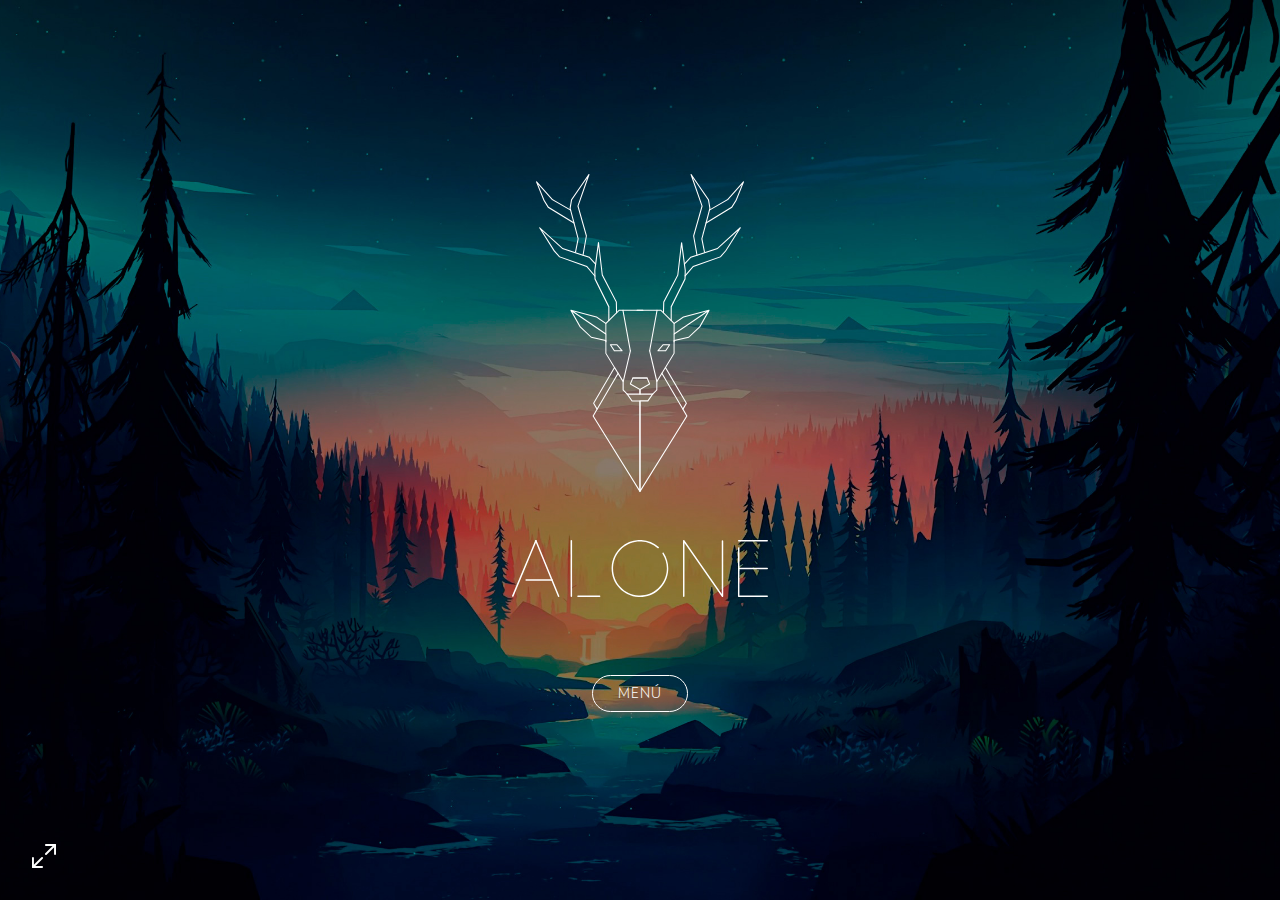
<file: index.html>
<!DOCTYPE html>
<html lang="es">

<head>
    <meta charset="UTF-8">
    <meta name="viewport" content="width=device-width, initial-scale=1.0">
    <meta http-equiv="X-UA-Compatible" content="ie=edge">
    <title>ALONE | Inicio</title>
    <link rel="stylesheet" href="CSS/StyleMenu.css">
    <script src="JS/Script.js"></script>
    <script src="https://code.jquery.com/jquery-3.2.1.js"></script>
    <link rel="icon" type="image/png" href="IMG/favicon.png">
</head>

<body>
    <section class="fondoMenu">
        <img src="IMG/FullScreen.svg" class="fullscreen" id="fullscreen" onclick="toggleFullScreen()">
        <div class="flex_menu" id="carga">
            <audio id="audio_menu" src="AUDIO/Menu.mp3"></audio>
            <img src="IMG/Logo%20Esbozos.svg" class="logo">
            <img src="IMG/Alone.svg" class="logoalone">
            <div class="containerMenu">
                <a href="#" onclick="menu()" class="respuesta">MENÚ</a>
            </div>
        </div>

        <div class="flex_menu" id="menu">
            <img src="IMG/Alone.svg" class="alone">
            <div class="opcions">
                <a href="HTML/juego.html">NUEVA PARTIDA</a>
                <a href="#" onclick="instrucciones()">INSTRUCCIONES</a>
                <a href="#" onclick="arte()">ARTE</a>
                <a href="#" onclick="creditos()">CRÉDITOS</a>
            </div>
        </div>

        <!-- instrucciones -->
        <div id="flexInstrucciones" class="flexInstrucciones">
            <div class="tornar" onclick="tornarMenu()">
                <img src="IMG/bototornar-01.svg" class="botoTornar">
            </div>
            <div class="tituloInstrucciones">Instrucciones</div>

            <div class="textoInstrucciones">
                Alone es un juego de supervivencia en el cual tienes que ir tomando decisiones a medida que se te presentan situaciones. En cada situación siempre tendrás que elegir una opción, sino no podrás avanzar en la trama. Para seleccionar un objeto o opción haz un click, para deseleccionar solo tienes que volver a dar click. <br><br>

                Se puede empezar el juego con 5 o menos objetos, es recomendable escoger 5 sino la supervivencia del personaje se dificultará más. <br><br>

                El personaje tiene 100 puntos de vida. Por cada situación peligrosa en la que salga herido se le restarán puntos de vida. La comida te sube vida, si el personaje no consigue comida en la opción de comer se le restarán puntos y por cada situación peligrosa y hiriente le bajara mucho más la vida.
            </div>

        </div>


        <!-- ilustraciones escritorio-->
        <div id="cuadrado" class="cuadrado">
            <div class="sliderGrid">

                <div class="tornar" onclick="tornarMenu()">
                    <img src="IMG/bototornar-01.svg" class="botoTornar">
                </div>

                <div class="fletxesGrid">
                    <div class="gridBotones">

                        <a id="fl-drt" class="fletxa-drt" onclick="moureGrid(100)">
                            <img src="IMG/sliderr-01.svg" class="boton">
                        </a>

                        <a id="fl-esq" class="fletxa-esq" onclick="moureGrid(-100)">
                            <img src="IMG/sliderr-02.svg" class="boton">
                        </a>

                    </div>
                </div>
                <div id="contenidorGrid" class="contenidorGrid">

                    <div id="grid" class="griduno">
                        <div onclick="moureSliderD(0)" class="a container" id="container">
                            <div class="hover">BARRANCO<br>Andrea Gómez
                            </div>
                        </div>
                        <div onclick="moureSliderD(-100)" class="b container" id="container">
                            <div class="hover">BOTELLA CUEVA<br>Andrea Gómez
                            </div>
                        </div>
                        <div onclick="moureSliderD(-200)" class="c container" id="container">
                            <div class="hover">VISTAS MAR CERCA<br>Andrea Gómez
                            </div>
                        </div>
                        <div onclick="moureSliderD(-300)" class="d container" id="container">
                            <div class="hover">VISTAS MAR LEJOS<br>Andrea Gómez
                            </div>
                        </div>
                        <div onclick="moureSliderD(-400)" class="e container" id="container">
                            <div class="hover">VISTAS NOCHE<br>Andrea Gómez
                            </div>
                        </div>
                        <div onclick="moureSliderD(-500)" class="f container" id="container">
                            <div class="hover">PRECIPICIO<br>Andrea Gómez
                            </div>
                        </div>
                    </div>


                    <div id="grid" class="griddos">
                        <div onclick="moureSliderD(-600)" class="g container" id="container">
                            <div class="hover">AMANECER<br>Enric Ramírez
                            </div>
                        </div>
                        <div onclick="moureSliderD(-700)" class="h container" id="container">
                            <div class="hover">ATARDECER<br>Enric Ramírez
                            </div>
                        </div>
                        <div onclick="moureSliderD(-800)" class="i container" id="container">
                            <div class="hover">LLUVIA<br>Enric Ramírez
                            </div>
                        </div>
                        <div onclick="moureSliderD(-900)" class="j container" id="container">
                            <div class="hover">CIERVO<br>Enric Ramírez
                            </div>
                        </div>
                        <div onclick="moureSliderD(-1000)" class="k container" id="container">
                            <div class="hover">HELICÓPTERO<br>Enric Ramírez
                            </div>
                        </div>
                        <div onclick="moureSliderD(-1100)" class="l container" id="container">
                            <div class="hover">OSO<br>Enric Ramírez
                            </div>
                        </div>
                    </div>

                    <div id="grid" class="gridtres">
                        <div onclick="moureSliderD(-1200)" class="m container" id="container">
                            <div class="hover">CHRIS<br>Aleksandra Kurland
                            </div>
                        </div>
                        <div onclick="moureSliderD(-1300)" class="n container" id="container">
                            <div class="hover">BARCA DÍA<br>Aleksandra Kurland
                            </div>
                        </div>
                        <div onclick="moureSliderD(-1400)" class="o container" id="container">
                            <div class="hover">BARCA NOCHE<br>Aleksandra Kurland
                            </div>
                        </div>
                        <div onclick="moureSliderD(-1500)" class="p container" id="container">
                            <div class="hover">PLAYA<br>Aleksandra Kurland
                            </div>
                        </div>
                        <div onclick="moureSliderD(-1600)" class="q container" id="container">
                            <div class="hover">ENTRADA PLAYA<br>Aleksandra Kurland
                            </div>
                        </div>
                        <div onclick="moureSliderD(-1700)" class="r container" id="container">
                            <div class="hover">RANA Y SETA<br>Aleksandra Kurland
                            </div>
                        </div>
                    </div>
                </div>
            </div>
        </div>

        <!-- slider ilustraciones -->
        <div id="dibujos" class="dibujos">

            <div id="cruz">
                <a onclick="cruzSlider()">
                    <img src="IMG/MenuCerrar.svg">
                </a>
            </div>

            <div class="fletxesGrid">
                <div class="gridBotones">

                    <a id="fl-drt" class="fletxa-drt" onclick="moureSlider(100)">
                        <img src="IMG/sliderr-01.svg" class="boton">
                    </a>

                    <a id="fl-esq" class="fletxa-esq" onclick="moureSlider(-100)">
                        <img src="IMG/sliderr-02.svg" class="boton">
                    </a>

                </div>
            </div>

            <div class="slider">
                <div id="cImg" class="contenidorImg">
                    <div id="contenidor" class="landscapeImg1">
                        <a href="IMG/barranco.png" class="dowload" download="Barranco" onclick="descargar()">
                            DESCARGAR
                        </a>
                    </div>
                    <div id="contenidor" class="landscapeImg2">
                        <a href="IMG/botella.png" class="dowload" download="Botella en la cueva" onclick="descargar()">
                            DESCARGAR
                        </a>
                    </div>
                    <div id="contenidor" class="landscapeImg3">
                        <a href="IMG/cercaplaya.png" class="dowload" download="Vistas cercanas del mar" onclick="descargar()">
                            DESCARGAR
                        </a>
                    </div>
                    <div id="contenidor" class="landscapeImg4">
                        <a href="IMG/diaplaya.png" class="dowload" download="Vistas lejanas del mar" onclick="descargar()">
                            DESCARGAR
                        </a>
                    </div>
                    <div id="contenidor" class="landscapeImg5">
                        <a href="IMG/nocheplaya.png" class="dowload" download="Vistas de noche" onclick="descargar()">
                            DESCARGAR
                        </a>
                    </div>
                    <div id="contenidor" class="landscapeImg6">
                        <a href="IMG/precipicio.png" class="dowload" download="Precipicio" onclick="descargar()">
                            DESCARGAR
                        </a>
                    </div>
                    <div id="contenidor" class="landscapeImg7">
                        <a href="IMG/amanecer.svg" class="dowload" download="Amanecer" onclick="descargar()">
                            DESCARGAR
                        </a>
                    </div>
                    <div id="contenidor" class="landscapeImg8">
                        <a href="IMG/atardecer.svg" class="dowload" download="Atardecer" onclick="descargar()">
                            DESCARGAR
                        </a>
                    </div>
                    <div id="contenidor" class="landscapeImg9">
                        <a href="IMG/oso.png" class="dowload" download="Lluvia" onclick="descargar()">
                            DESCARGAR
                        </a>
                    </div>
                    <div id="contenidor" class="landscapeImg10">
                        <a href="IMG/ciervo.svg" class="dowload" download="Ciervo" onclick="descargar()">
                            DESCARGAR
                        </a>
                    </div>
                    <div id="contenidor" class="landscapeImg11">
                        <a href="IMG/helicoptero.png" class="dowload" download="Helicóptero" onclick="descargar()">
                            DESCARGAR
                        </a>
                    </div>
                    <div id="contenidor" class="landscapeImg12">
                        <a href="IMG/lluvia.svg" class="dowload" download="Oso" onclick="descargar()">
                            DESCARGAR
                        </a>
                    </div>
                    <div id="contenidor" class="landscapeImg13">
                        <a href="IMG/chris.jpg" class="dowload" download="Chris" onclick="descargar()">
                            DESCARGAR
                        </a>
                    </div>
                    <div id="contenidor" class="landscapeImg14">
                        <a href="IMG/sos.jpg" class="dowload" download="Barca en la playa de día" onclick="descargar()">
                            DESCARGAR
                        </a>
                    </div>
                    <div id="contenidor" class="landscapeImg15">
                        <a href="IMG/playabarca.jpg" class="dowload" download="Barca en la playa de noche" onclick="descargar()">
                            DESCARGAR
                        </a>
                    </div>
                    <div id="contenidor" class="landscapeImg16">
                        <a href="IMG/playa.jpg" class="dowload" download="Playa" onclick="descargar()">
                            DESCARGAR
                        </a>
                    </div>
                    <div id="contenidor" class="landscapeImg17">
                        <a href="IMG/entradaplaya.jpg" class="dowload" download="Entrada a la playa" onclick="descargar()">
                            DESCARGAR
                        </a>
                    </div>
                    <div id="contenidor" class="landscapeImg18">
                        <a href="IMG/ranaseta.jpg" class="dowload" download="Rana y seta" onclick="descargar()">
                            DESCARGAR
                        </a>
                    </div>


                </div>
            </div>

        </div>


        <!-- creditos -->
        <div id="flexCreditos" class="flexCreditos">

            <div class="tornar" onclick="tornarMenu()">
                <img src="IMG/bototornar-01.svg" class="botoTornar">
            </div>
            <div>
                <img src="IMG/Logo%20Esbozos.svg" class="logoCreditos">

            </div>

            <div class="divCreditos">
                <div class="gridCreditos">
                    <div class="uno">
                        <div class="seccion">
                            <h1>Programación</h1>
                        </div>
                    </div>
                    <div class="dos">
                        <div class="nom">
                            Enric Ramírez <br>
                            Andrea Gómez <br>
                            Aleksandra Kurland
                        </div>
                    </div>
                    <div class="tres">
                        <div class="seccion">
                            <h1>Ilustraciones</h1>
                        </div>
                    </div>
                    <div class="cuatro">
                        <div class="nom">
                            Enric Ramírez <br>
                            Andrea Gómez <br>
                            Aleksandra Kurland
                        </div>
                    </div>
                    <div class="cinco">
                        <div class="seccion">
                            <h1>Guión</h1>
                        </div>
                    </div>
                    <div class="seis">
                        <div class="nom">
                            Aleksandra Kurland<br>
                            Enric Ramírez
                        </div>
                    </div>
                    <div class="siete">
                        <div class="seccion">
                            <h1>Música y sonido</h1>
                        </div>
                    </div>
                    <div class="ocho">
                        <div class="nom">
                            Matías Cubillos <br>
                            Firewatch<br>
                            The Last of Us<br>
                            Cry of Fear<br>
                            Life is Strange
                        </div>
                    </div>
                    <div class="nueve">
                        <div class="seccion">
                            <h1>Ilustración menú</h1>
                        </div>
                    </div>
                    <div class="diez">
                        <div class="seis">
                            <div class="nom">
                                Mikael Gustafsson
                            </div>
                        </div>
                    </div>
                    <div class="once">
                        <div class="seccion">
                            <h1>Agradecimientos</h1>
                        </div>
                    </div>
                    <div class="doce">
                        <div class="nom">
                            Pep Santacruz <br>
                            Adam Fabra <br>
                            Dani Uzquiano
                        </div>

                    </div>
                </div>
            </div>

        </div>

    </section>
</body></html>
</file>
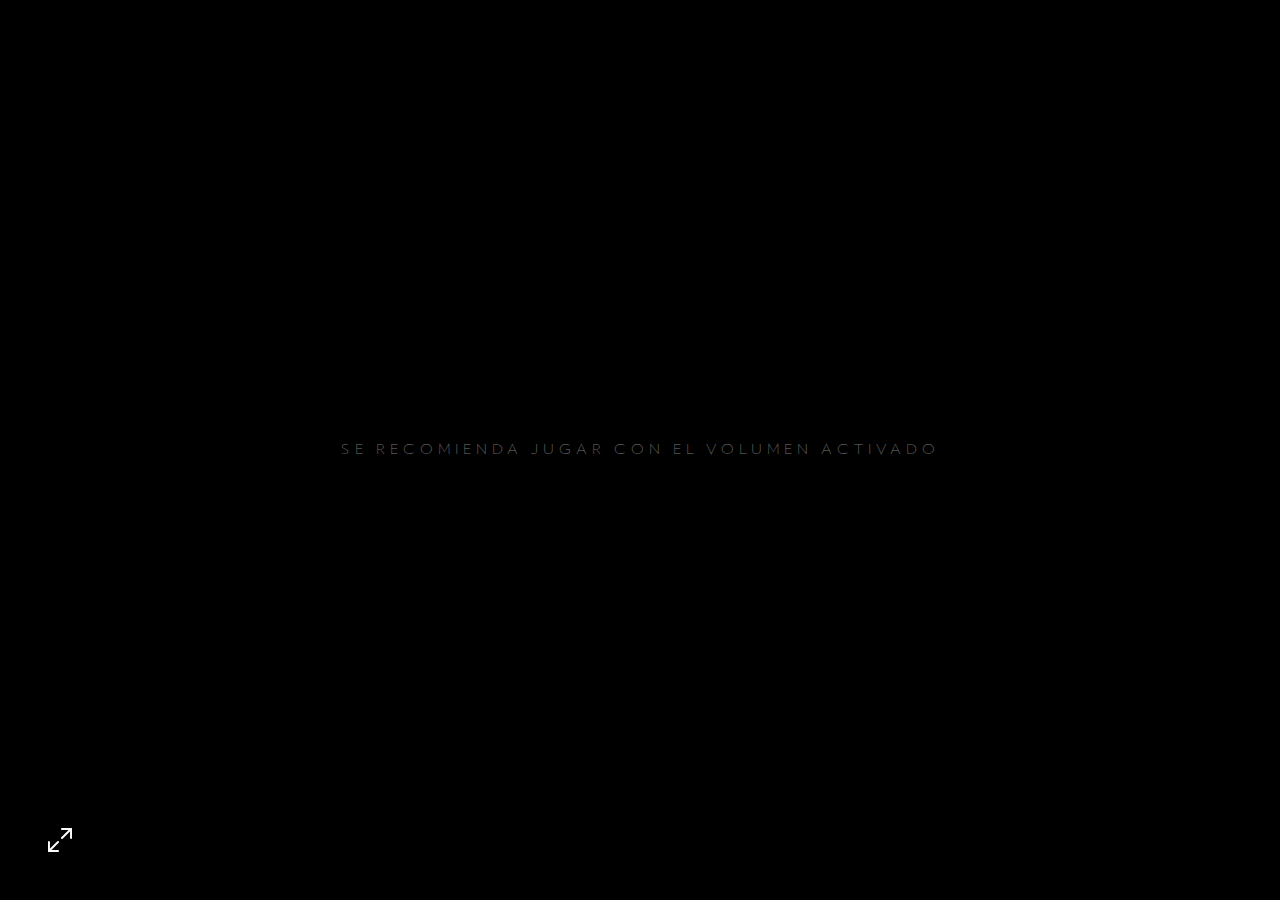
<file: HTML/juego.html>
<!DOCTYPE html>
<html lang="es">

<head>
    <meta charset="UTF-8">
    <meta name="viewport" content="width=device-width, initial-scale=1.0">
    <meta http-equiv="X-UA-Compatible" content="ie=edge">
    <title>ALONE</title>
    <link rel="stylesheet" href="../CSS/Style.css">
    <script src="https://code.jquery.com/jquery-3.2.1.js"></script>
    <link rel="icon" type="image/png" href="../IMG/favicon.png">
</head>


<body>
    <img src="../IMG/FullScreen.svg" class="fullscreen" id="fullscreen" onclick="toggleFullScreen()">
    <a href="#" onclick="saltarIntro()" class="saltar_intro" id="saltar_intro">Saltar Introducción</a>
    <audio src="../AUDIO/Timbre.mp3" id="timbre"></audio>
    <audio src="" id="audio1"></audio>
    <audio src="" id="audio2"></audio>
    <div class="black" id="black">
    </div>
    <div class="context">
        <p class="recomend">SE RECOMIENDA JUGAR CON EL VOLUMEN ACTIVADO</p>
        <h1 class="spectrace">SPECTRACE</h1>
        <h2 class="presenta">PRESENTA</h2>
        <h2 class="sitio">MIAMI, FLORIDA</h2>
        <h2 class="año">1998</h2>
    </div>
    <div class="div_joc" id="divJoc">
        <div id="vida" class="vida">
        </div>
        <div class="pantallaAlone">
            <img src="../IMG/Alone.svg">
        </div>
        <img src="../IMG/Menu.svg" class="opciones" id="opciones" onclick="menuOpcions()">
        <div class="abrirMenu" id="abrirMenu">
            <a href="../index.html" class="respuesta">
                VOLVER AL MENÚ
            </a>
        </div>
        <div class="pregunta" id="pregunta">
            <a href="#" onclick="empezar()" id="intro" class="respuesta">ENTRAS EN CLASE</a>
        </div>

        <div class="inventario" id="inventario"></div>
        <div class="inventario" id="mochila"></div>
        <div class="divDia" id="divDia"></div>
        <div class="arenasMovedizas" id="arenasMovedizas"></div>
        <div class="opacidad" id="error2">
            <p class="texto_contenedor">
                No te caben más de 5 objetos en la mochila.
            </p>
            <a href="#" class="respuesta" onclick="ok()">
                OK
            </a>
        </div>
        <div class="opacidad" id="error3">
            <p class="texto_contenedor">
                Has cogido menos de 5 objetos, quieres continuar?
            </p>
            <div class="respuesta_contenedor">
                <a href="#" class="respuesta" onclick="menos5obj()">
                    SI
                </a>
                <a href="#" class="respuesta" onclick="ok()">
                    NO
                </a>
            </div>
        </div>
        <div class="sistemaCaza" id="sistemaCaza">
        </div>
        <div class="opacidad" id="error4">
            <p class="texto_contenedor">
                No tienes el objeto necesario.
            </p>
            <a href="#" class="respuesta" onclick="okObjeto()">
                OK
            </a>
        </div>
        <div class="opacidad" id="error5">
            <p class="texto_contenedor">
                Este objeto no tiene utilidad en este momento.
            </p>
            <a href="#" class="respuesta" onclick="ok()">
                OK
            </a>
        </div>
        <div class="opacidad" id="error6">
            <p class="texto_contenedor">
                No tienes comida en el inventario en este momento.
            </p>
            <a href="#" class="respuesta" onclick="okComida()">
                OK
            </a>
        </div>
        <div class="carta" id="carta"></div>
        <div class="muerte" id="muerte"></div>
    </div>
    <script src="../JS/Script.js"></script>
    <script src="../JS/JSON.js"></script>
</body>

</html>
</file>
<file: CSS/StyleMenu.css>
* {
    margin: 0;
    padding: 0;
    font-family: "Verlag-XLight";
}

@font-face {
    font-family: 'Verlag Book';
    font-style: normal;
    font-weight: normal;
    src: local('Verlag Book'), url('Verlag-Book.woff') format('woff');
}

@font-face {
    font-family: 'Verlag Light';
    font-style: normal;
    font-weight: normal;
    src: local('Verlag Light'), url('Verlag Light.otf') format('opentype');
}

@font-face {
    font-family: "Verlag-XLight";
    src: url("Verlag-XLight.eot");
    src: url("Verlag-XLight.eot?#iefix") format("embedded-opentype"),
        url("Verlag-XLight.woff2") format("woff2"),
        url("Verlag-XLight.woff") format("woff"),
        url("Verlag-XLight.ttf") format("truetype"),
        url("Verlag-XLight.svg#Verlag-XLight") format("svg");
}

.fondoMenu {
    height: 100vh;
    width: 100vw;
    background-image: url(../IMG/menu.jpg);
    background-position: center;
    background-size: cover;
}

body {
    background-color: #000;
}

#menu {
    display: none;
}

.respuesta {
    color: white;
    display: flex;
    align-items: center;
    justify-content: center;
    text-align: center;
    font-size: 14px;
    border: 1px solid #fff;
    padding: 10px 25px 8px 25px;
    border-radius: 50px;
    text-decoration: none;
    margin: 1em;
    font-family: 'Verlag Light';
    letter-spacing: 1px;
}

.respuesta:hover {
    background-color: #FDF38A;
    border: 1px solid #FDF38A !important;
    text-decoration: none;
    color: black !important;
}

.fullscreen {
    width: 1.5em;
    height: 1.5em;
    position: absolute;
    left: 2em;
    bottom: 2em;
    z-index: 3;
    cursor: pointer;
}

.logo {
    width: 13em;
}

.logoalone {
    width: 16em;
    margin: 3em 0em 4em 0em;
}

.flex_menu {
    display: flex;
    flex-direction: column;
    justify-content: center;
    align-items: center;
    height: 100vh;
}

.opcions {
    display: flex;
    flex-direction: column;
    align-items: center;
}

.opcions a {
    color: #fff;
    text-decoration: none;
    margin: 1.5em;
    font-size: 20px;
}

.opcions a:after {
    content: '';
    display: block;
    height: 1px;
    width: 0;
    background: transparent;
    transition: width .5s ease, background-color .5s ease;
}

.opcions a:hover:after {
    width: 100%;
    background: #fff;
}

.alone {
    width: 26em;
    margin: 6em 0em;
}

/* css Andrea */

header,
.landscapeImg1,
.landscapeImg2,
.landscapeImg3,
.landscapeImg4,
.landscapeImg5,
.landscapeImg6,
.landscapeImg7,
.landscapeImg8,
.landscapeImg9,
.landscapeImg10,
.landscapeImg11,
.landscapeImg12,
.landscapeImg13,
.landscapeImg14,
.landscapeImg15,
.landscapeImg16,
.landscapeImg17,
.landscapeImg18 {
    width: 100vw;
    height: 100vh;
    display: flex;
    justify-content: center;
    align-items: flex-end;
    background-position: center;
    background-size: cover;
}

.landscapeImg1 {
    background-image: url(../img/barranco.png);
}

.landscapeImg2 {
    background-image: url(../img/botella.png);
}

.landscapeImg3 {
    background-image: url(../img/cercaplaya.png);
}

.landscapeImg4 {
    background-image: url(../img/diaplaya.png);
}

.landscapeImg5 {
    background-image: url(../img/nocheplaya.png);
}

.landscapeImg6 {
    background-image: url(../img/precipicio.png);
}

.landscapeImg7 {
    background-image: url(../IMG/amanecer.jpg);
}

.landscapeImg8 {
    background-image: url(../IMG/atardecer.jpg);
}

.landscapeImg9 {
    background-image: url(../IMG/lluvia.jpg);
}

.landscapeImg10 {
    background-image: url(../IMG/ciervo.jpg);
}

.landscapeImg11 {
    background-image: url(../IMG/helicoptero.jpg);
}

.landscapeImg12 {
    background-image: url(../IMG/oso.jpg);
}

.landscapeImg13 {
    background-image: url(../IMG/chris.jpg);
}

.landscapeImg14 {
    background-image: url(../IMG/sos.jpg);
}

.landscapeImg15 {
    background-image: url(../IMG/playabarca.jpg);
}

.landscapeImg16 {
    background-image: url(../IMG/playa.jpg);
}

.landscapeImg17 {
    background-image: url(../IMG/entradaplaya.jpg);
}

.landscapeImg18 {
    background-image: url(../IMG/ranaseta.jpg);
}

.contenidorImg {
    display: flex;
    width: 1800vw;
    position: relative;
    left: 0;
    transition: 1s;
}

.slider {
    overflow: hidden;
}

body {
    margin: 0;
}

.fletxesGrid {
    z-index: 2;
    position: absolute;
    width: 100vw;
    margin-top: 47vh;
    align-items: center;
    justify-content: center;


}

.dowload {
    color: white;
    display: flex;
    align-items: center;
    justify-content: center;
    text-align: center;
    font-size: 16px;
    border: 1px solid #fff;
    padding: 10px 25px 8px 25px;
    border-radius: 50px;
    text-decoration: none;
    width: 150px;
    margin: 5em;
    font-family: 'Verlag Light';
    letter-spacing: 1px;
}

.dowload:hover {
    background-color: #FDF38A;
    border: 1px solid #FDF38A !important;
    text-decoration: none;
    color: black !important;
}

.boton {
    width: 50px;
    display: flex;
}

.gridBotones {
    display: flex;
    flex-direction: row;
    justify-content: space-between;
    line-height: 200px;
}

.landscapeImg1,
.landscapeImg2,
.landscapeImg3,
.landscapeImg4,
.landscapeImg5,
.landscapeImg6,
.landscapeImg7,
.landscapeImg8,
.landscapeImg9,
.landscapeImg10,
.landscapeImg11,
.landscapeImg12:hover .caption {
    opacity: 1;
}

.caption {
    padding: 200px 50px 50px 50px;
    opacity: 0;
    background-size: cover;
    background: rgba(0, 0, 0, 0.8);
    height: 100%;
    transition: opacity 1s;
}

#contenidor:hover .caption {
    opacity: 1;
}

* {
    box-sizing: border-box;
}

.griduno {
    display: grid;
    grid-template-areas: "A B C""D E F";
    grid-template-columns: 1fr 1fr 1fr;
    height: 600px;
    width: 100vw;
    margin: 5vw;
    background-position: center;
    background-size: cover;
}

.a {
    grid-area: A;
    background-image: url(../IMG/barranco.png);
    background-size: cover;
    background-position: center center;
}

.b {
    grid-area: B;
    background-image: url(../IMG/botella.png);
    background-size: cover;
    background-position: center center;
}

.c {
    grid-area: C;
    background-image: url(../IMG/cercaplaya.png);
    background-size: cover;
    background-position: center center;
}

.d {
    grid-area: D;
    background-image: url(../IMG/diaplaya.png);
    background-size: cover;
    background-position: center center;
}

.e {
    grid-area: E;
    background-image: url(../IMG/nocheplayaMobile.png);
    background-size: cover;
    background-position: center center;
}

.f {
    grid-area: F;
    background-image: url(../IMG/precipicio.png);
    background-size: cover;
    background-position: center center;
}

.g {
    grid-area: G;
    background-image: url(../IMG/amanecer.jpg);
    background-size: cover;
    background-position: center center;
}

.h {
    grid-area: H;
    background-image: url(../IMG/atardecer.jpg);
    background-size: cover;
    background-position: center center;
}

.i {
    grid-area: I;
    background-image: url(../IMG/lluvia.jpg);
    background-size: cover;
    background-position: center center;
}

.j {
    grid-area: J;
    background-image: url(../IMG/ciervo.jpg);
    background-size: cover;
    background-position: center center;
}

.k {
    grid-area: K;
    background-image: url(../IMG/helicoptero.jpg);
    background-size: cover;
    background-position: center center;
}

.l {
    grid-area: L;
    background-image: url(../IMG/oso.jpg);
    background-size: cover;
    background-position: center center;
}

.m {
    grid-area: M;
    background-image: url(../IMG/chris.jpg);
    background-size: cover;
    background-position: center center;
}

.n {
    grid-area: N;
    background-image: url(../IMG/sos.jpg);
    background-size: cover;
    background-position: center center;
}

.o {
    grid-area: O;
    background-image: url(../IMG/playabarca.jpg);
    background-size: cover;
    background-position: center center;
}

.p {
    grid-area: P;
    background-image: url(../IMG/playa.jpg);
    background-size: cover;
    background-position: center center;
}

.q {
    grid-area: Q;
    background-image: url(../IMG/entradaplaya.jpg);
    background-size: cover;
    background-position: center center;
}

.r {
    grid-area: R;
    background-image: url(../IMG/ranaseta.jpg);
    background-size: cover;
    background-position: center center;
}



#dibujos {
    display: none;
}

#cruz {
    z-index: 1;
    width: 1.5em;
    height: 1.5em;
    position: absolute;
    left: 2em;
    top: 2em;
}

.griddos {
    display: grid;
    grid-template-areas: "G H I""J K L";
    grid-template-columns: 1fr 1fr 1fr;
    height: 600px;
    width: 100vw;
    margin: 5vw;
    background-position: center;
    background-size: cover;
}

.contenidorGrid {
    display: flex;
    width: 300vw;
    height: 100vh;
    justify-content: center;
    align-items: center;
    position: relative;
    left: 0;
    transition: 0.5s;
    z-index: 1;
    grid-template-columns: 100px 100px;
    grid-template-rows: 100px;
    grid-template-columns: 1fr 1fr 1fr 1fr 1fr 1fr;
    grid-template-rows: 10fr;
}

.fletxa-drt {
    display: flex;
    justify-content: flex-end;
    align-items: flex-end;
}

.botoTornar {
    width: 1.5em;
    height: 1.5em;
    position: absolute;
    right: 2em;
    bottom: 2em;
    z-index: 3;
    cursor: pointer;
}

#cuadrado {
    display: none;
}

h2 {
    font-family: "Verlag-XLight";
    font-size: 30px;
    color: white;
}

p,
a {
    font-family: "Verlag-XLight";
    font-size: 25px;
    color: white;
}

.cuadrado {
    overflow: hidden;
}



.opcionGaleria {
    display: none;
}

/* barra scroll agraiments */
::-webkit-scrollbar {
    width: 8px;
    background-color: rgba(201, 76, 76, 0);
}

::-webkit-scrollbar-thumb {
    border-radius: 10px;
    -webkit-box-shadow: inset 0 0 6px rgba(0, 0, 0, .3);
    background-color: white;
}

.divCreditos {
    height: 500px;
    width: 700px;
    border: 0px solid #ddd;
    overflow-y: scroll;
    overflow-x: hidden;
    justify-content: center;
    display: flex;
    flex-direction: row;
    margin: 10px;
}

.instrucciones {
    display: none;
}

.flexInstrucciones {
    display: none;
    flex-direction: column;
    align-items: center;
    justify-content: center;
    width: 100vw;
    height: 100vh;
}

.tituloInstrucciones {
    font-size: 80px;
    font-family: 'Verlag-Xlight';
    justify-content: center;
    align-items: center;
    color: white;
    margin: 1rem;
}

.textoInstrucciones {
    width: 35vw;
    margin: 10px;
    font-size: 22px;
    color: white;
    overflow-y: scroll;
}

.tornar {
    width: 100%;
}

.flexCreditos {
    display: none;
    flex-direction: column;
    justify-content: center;
    align-items: center;
    height: 100vh;

}

.logoCreditos {
    width: 13em;
    margin: 2em;
}

.seccion {
    display: flex;
    flex-direction: row;
    justify-content: flex-end;
    color: white;
    font-size: 15px;
    line-height: 1.4em;
    letter-spacing: 1px;
}

.nom {
    color: white;
    font-size: 20px;
    text-align: left;
    line-height: 1.4em;
    letter-spacing: 1px;
}

.arte {
    align-items: center;
    justify-content: center;
    overflow: hidden;
    width: 100vw;
}

.gridCreditos {
    display: grid;
    grid-template-columns: 100px 100px;
    grid-template-rows: 100px 100px 100px 100px 100px 100px;
    grid-template-columns: 1fr 1fr;
    grid-template-rows: 10fr 10fr;
    grid-column-gap: 20px;
    grid-row-gap: 30px;
    grid-template-areas: "uno dos""tres cuatro""cinco seis""siete ocho""nueve diez""once doce";
}

.gridtres {
    display: grid;
    grid-template-areas: "M N O""P Q R";
    grid-template-columns: 1fr 1fr 1fr;
    height: 600px;
    width: 100vw;
    margin: 5vw;
    background-position: center;
    background-size: cover;
}

.hover {
    width: 100%;
    height: 100%;
    display: flex;
    flex-flow: column nowrap;
    background-color: rgba(0, 0, 0, .5);
    justify-content: flex-end;
    padding: 30px;
    color: white;
    opacity: 0;
    transition: opacity 1s;
}

.container:hover .hover {
    opacity: 1;
}

/* responsive */
@media screen and (max-width: 600px) {

    .fullscreen {
        font-size: 15px;
    }

    .alone {
        width: 20em;
        margin: 5em 0em;
    }

    .opcions a {
        color: #fff;
        text-decoration: none;
        margin: 1.5em;
        font-size: 18px;
    }

    .cuadrado {
        height: 100%;
        margin: 0 auto;
        display: flex;
        flex-direction: column;
        justify-content: center;
        width: 100vw;
        height: 100vh;
    }

    .griduno {
        grid-template-areas: "A B""C D""E F";
        grid-template-columns: 1fr 1fr;
    }

    .griddos {
        grid-template-areas: "G H""I J""K L";
        grid-template-columns: 1fr 1fr;
    }

    .gridtres {
        grid-template-areas: "M N""O P""Q R";
        grid-template-columns: 1fr 1fr;
    }

    #container {
        margin: 10px;

    }




    .landscapeImg1 {
        background-image: url(../IMG/barrancoMobile.png);
    }

    .landscapeImg2 {
        background-image: url(../IMG/botellaMobile.png);
    }

    .landscapeImg3 {
        background-image: url(../IMG/cercaplayaMobile.png);
    }

    .landscapeImg4 {
        background-image: url(../IMG/diaplayaMobile.png);
    }

    .landscapeImg5 {
        background-image: url(../IMG/nocheplayaMobile.png);
    }

    .landscapeImg6 {
        background-image: url(../IMG/precipicioMobile.png);
    }

    .landscapeImg7 {
        background-image: url(../IMG/amanecerMobile.jpg);
    }

    .landscapeImg8 {
        background-image: url(../IMG/atardecerMobile.jpg);
    }

    .landscapeImg9 {
        background-image: url(../IMG/lluviaMobile.jpg);
    }

    .landscapeImg10 {
        background-image: url(../IMG/ciervoMobile.jpg);
    }

    .landscapeImg11 {
        background-image: url(../IMG/helicopteroMobile.jpg);
    }

    .landscapeImg12 {
        background-image: url(../IMG/osoMobile.jpg);
    }

    .landscapeImg13 {
        background-image: url(../IMG/chrisMobile.jpg);
    }

    .landscapeImg14 {
        background-image: url(../IMG/sosMobile.jpg);
    }

    .landscapeImg15 {
        background-image: url(../IMG/playabarcaMobile.jpg);
    }

    .landscapeImg16 {
        background-image: url(../IMG/playaMobile.jpg);
    }

    .landscapeImg17 {
        background-image: url(../IMG/entradaplayaMobile.jpg);
    }

    .landscapeImg18 {
        background-image: url(../IMG/ranasetaMobile.jpg);
    }

    .tituloInstrucciones {
        font-size: 60px
    }

    .textoInstrucciones {
        width: 60vw;
        height: 70vh;
        font-size: 18px;
    }

    .logoCreditos {
        width: 10em;
        margin: 40px;
    }

    .divCreditos {
        width: 80vw;
        height: 40%;
    }

    .gridCreditos {
        width: 80%;
        margin: 20px;
        margin-bottom: 20px;
        grid-column-gap: auto;
    }

    .seccion {
        color: white;
        font-size: 13px;
        text-align: left;
        line-height: 1.4em;
        letter-spacing: 1px;
    }
    
    .nom {
    font-size: 18px;
}

    .dowload {
        font-size: 14px;
        padding: 10px 25px 8px 25px;
    }

    .hover {
        padding: 10px;
    }
}
</file>
<file: CSS/Style.css>
* {
    margin: 0;
    padding: 0;
    font-family: "Verlag-XLight";
    overflow: hidden;
}

@font-face {
    font-family: 'Verlag Book';
    font-style: normal;
    font-weight: normal;
    src: local('Verlag Book'), url('Verlag-Book.woff') format('woff');
}

@font-face {
    font-family: 'Verlag Light';
    font-style: normal;
    font-weight: normal;
    src: local('Verlag Light'), url('Verlag Light.otf') format('opentype');
}

@font-face {
    font-family: "Verlag-XLight";
    src: url("Verlag-XLight.eot");
    src: url("Verlag-XLight.eot?#iefix") format("embedded-opentype"),
        url("Verlag-XLight.woff2") format("woff2"),
        url("Verlag-XLight.woff") format("woff"),
        url("Verlag-XLight.ttf") format("truetype"),
        url("Verlag-XLight.svg#Verlag-XLight") format("svg");
}


audio {
    display: none;
}

.fondoMenu {
    height: 100vh;
    width: 100vw;
    background-image: url(../IMG/menu.png);
    background-position: center;
    background-size: cover;
}

body {
    background-color: #000;
}

#menu {
    display: none;
}

.respuesta {
    color: white;
    display: flex;
    align-items: center;
    justify-content: center;
    text-align: center;
    font-size: 14px;
    border: 1px solid #fff;
    padding: 10px 25px 8px 25px;
    border-radius: 50px;
    text-decoration: none;
    margin: 1em;
    font-family: 'Verlag Light';
    letter-spacing: 1px;
}

.respuesta:hover {
    background-color: #FDF38A;
    border: 1px solid #FDF38A !important;
    text-decoration: none;
    color: black !important;
}

.fullscreen {
    width: 1.5em;
    height: 1.5em;
    position: absolute;
    left: 2em;
    bottom: 2em;
    z-index: 3;
    cursor: pointer;
}

.opciones {
    width: 1.5em;
    height: 1.5em;
    position: absolute;
    left: 2em;
    top: 2em;
    z-index: 3;
    display: none;
}

.logo {
    width: 13em;
}

.logoalone {
    width: 16em;
    margin: 3em 0em 4em 0em;
}

.flex_menu {
    display: flex;
    flex-direction: column;
    justify-content: center;
    align-items: center;
    height: 100vh;
}

.opcions {
    display: flex;
    flex-direction: column;
    align-items: center;
}

.opcions a {
    color: #fff;
    text-decoration: none;
    margin: 1.5em;
    font-size: 18px;
}

.opcions a:after {
    content: '';
    display: block;
    height: 1px;
    width: 0;
    background: transparent;
    transition: width .5s ease, background-color .5s ease;
}

.opcions a:hover:after {
    width: 100%;
    background: #fff;
}

.alone {
    width: 22em;
    margin: 5em 0em;
}









.vida {
    display: none;
    color: #fff;
    font-size: 25px;
    position: absolute;
    top: 1em;
    right: 1em;
    z-index: 1;
    font-family: 'Verlag Light';
}

.black {
    display: flex;
    justify-content: center;
    width: 100vw;
    height: 100vh;
    top: 0;
    left: 0;
    background-color: #000;
    position: absolute;
    z-index: 1;
}

.recomend {
    color: #fff;
    font-size: 13px;
    z-index: 2;
    display: none;
    letter-spacing: 5px;
    margin: 2em;
    line-height: 1.5em;
    text-align: center;
}

.context {
    width: 100vw;
    height: 100vh;
    top: 0;
    right: 0;
    display: flex;
    flex-direction: column;
    justify-content: center;
    align-items: center;
    position: absolute;
    z-index: 1;
}

.spectrace {
    color: white;
    margin: 10px;
    font-size: 50px;
    letter-spacing: 5px;
    display: none;
    z-index: 2;
    font-weight: 100;
}

.presenta {
    color: #FDF38A;
    font-size: 15px;
    letter-spacing: 20px;
    display: none;
    z-index: 2;
}

.sitio {
    color: #FDF38A;
    margin: 10px;
    font-size: 16px;
    letter-spacing: 10px;
    z-index: 2;
    display: none;
}

.año {
    color: #fff;
    font-size: 20px;
    z-index: 2;
    display: none;
    letter-spacing: 5px;
}

.saltar_intro {
    display: none;
    position: absolute;
    bottom: 2em;
    right: 2em;
    color: white;
    color: #fff;
    text-decoration: none;
    z-index: 3;
    letter-spacing: 1px;
}

.saltar_intro:after {
    content: '';
    display: block;
    height: 1px;
    width: 0;
    background: transparent;
    transition: width .5s ease, background-color .5s ease;
}

.saltar_intro:hover:after {
    width: 100%;
    background: #fff;
}

.div_joc {
    display: flex;
    flex-direction: column;
    justify-content: center;
    align-items: center;
    transition: background-color 2s;
    height: 100vh;
    width: 100vw;
}

.div_joc::before {
    background-image: url(../IMG/intro.png);
    background-position: center;
    background-size: cover;
    content: "";
    display: block;
    position: absolute;
    top: 0;
    left: 0;
    width: 100vw;
    height: 100vh;
    z-index: -1;
    opacity: 1;
}

.div_joc.anima::before {
    animation: 10s transicio;
}

@keyframes transicio {
    0% {
        opacity: 0;
    }

    ,
    100% {
        opacity: 1;
    }
}

.pregunta {
    display: flex;
    justify-content: center;
    align-items: center;
    flex-direction: column;
    height: 100vh;
    width: 100vw;
}

.texto_contenedor {
    color: white;
    font-size: 22px;
    text-align: center;
    margin: 5vh 10vh;
    line-height: 1.4em;
}

.row {
    display: flex;
    flex-direction: row;
    justify-content: center;
    align-items: center;
}

.respuesta_contenedor {
    display: flex;
    flex-direction: column;
    justify-content: center;
    align-items: center;
    flex-wrap: nowrap;
}

.respuesta_objetos {
    display: flex;
    flex-direction: column;
    align-items: center;
}

#intro {
    display: none;
}

.flecha {
    width: 1.5em;
    height: 1.5em;
    position: absolute;
    right: 2em;
    bottom: 2em;
    z-index: 1;
    cursor: pointer;
}

.inventario {
    display: none;
    flex-direction: column;
    justify-content: center;
    align-items: center;
    width: 100vw;
    height: 100vh;
}

#error2 {
    display: none;
}

#error3 {
    display: none;
}

#error4 {
    display: none;
}

#error5 {
    display: none;
}

#error6 {
    display: none;
}

.opacidad {
    align-items: center;
    justify-content: center;
    flex-direction: column;
    width: 100vw;
    height: 100vh;
    position: absolute;
    top: 0;
    left: 0;
    background-color: rgba(0, 0, 0, .9);
}

.divDia {
    width: 100vw;
    height: 100vh;
    background-color: black;
    display: none;
    position: absolute;
}

.Dia {
    width: 100%;
    height: 100%;
    display: flex;
    justify-content: center;
    align-items: center;
    flex-direction: column;
}

.subtitulo {
    color: #FDF38A;
    margin: 10px;
    font-size: 15px;
    letter-spacing: 15px;
    bottom: 10em;
    text-align: center;
}

.textDia {
    color: white;
    font-size: 50px;
    margin: 10px;
    font-weight: 100;
    text-align: center;
    letter-spacing: 5px;
}

.pantallaAlone {
    width: 100vw;
    height: 100vh;
    display: none;
    justify-content: center;
    align-items: center;
    background-repeat: no-repeat;
    position: absolute;
    z-index: 1;
}

.pantallaAlone img {
    width: 60%;
}

.abrirMenu {
    width: 100vw;
    height: 100vh;
    background-color: rgba(0, 0, 0, .9);
    justify-content: center;
    align-items: center;
    display: none;
    position: absolute;
    left: 0;
    top: 0;
    flex-direction: column;
    z-index: 2;
}

.sistemaCaza {
    width: 100vw;
    height: 100vh;
    justify-content: center;
    align-items: center;
    flex-direction: column;
    display: none;
}

.arenasMovedizas {
    width: 100vw;
    height: 100vh;
    display: none;
    align-items: center;
    justify-content: center;
    flex-flow: column nowrap;
    padding: 1em;

}

.texto_arenas {
    color: white;
    font-size: 20px;
    text-align: center;
    margin: 1em 2em;
    line-height: vh;
}

.div_mitad {
    width: 100vw;
    height: auto;
    display: flex;
    align-items: center;
    justify-content: center;
    flex-flow: column nowrap;
}

.carta {
    display: none;
    justify-content: center;
    align-items: center;
    width: 100vw;
    height: 100vh;
    background-color: black;
}

.textcarta {
    width: 70vw;
    height: 80vh;
    overflow-y: scroll;
    color: white;
    font-size: 22px;
    text-align: center;
    line-height: 1.4em;
}

.muerte {
    width: 100vw;
    height: 100vh;
    display: none;
    align-items: center;
    justify-content: center;
    flex-direction: column;
    background-color: rgba(0, 0, 0, .8);
}

@media only screen and (min-width: 600px) {

    .vida {
        right: 2em;
        top: 2em;
    }

    .saltar_intro {
        bottom: 2.5em;
    }

    .recomend {
        font-size: 15px;
        letter-spacing: 5px;
        margin: 2em;
        line-height: 1.5em;
    }

    .spectrace {
        margin: 5px;
        font-size: 55px;
        letter-spacing: 10px;
    }

    .presenta {
        font-size: 18px;
        letter-spacing: 20px;
    }

    .sitio {
        margin: 10px;
        font-size: 18px;
        letter-spacing: 10px;
    }

    .año {
        font-size: 25px;
        letter-spacing: 5px;
    }

    .texto_contenedor {
        font-size: 27px;
        margin: 1em 10em;
        line-height: 1.5em;
    }

    .respuesta {
        font-size: 16px;
        margin: 1.4em;
        letter-spacing: 1px;
    }

    .respuesta_contenedor {
        flex-direction: row;
    }

    .subtitulo {
        letter-spacing: 20px;
    }

    .textDia {
        margin: 5px;
        font-size: 55px;
        letter-spacing: 10px;
    }

    .flecha {
        right: 3em;
        bottom: 3em;
    }

    .fullscreen {
        left: 3em;
        bottom: 3em;
    }

    .opciones {
        left: 3em;
        top: 3em;
    }

    .pantallaAlone img {
        width: 30%;
    }

    .arenasMovedizas {
        flex-flow: row nowrap;
    }

    .texto_arenas {
        font-size: 27px;
        line-height: 1.5em;
    }

    .textcarta {
        width: 60vw;
    height: 80vh;
        font-size: 27px;
        line-height: 1.5em;
    }
}
</file>
